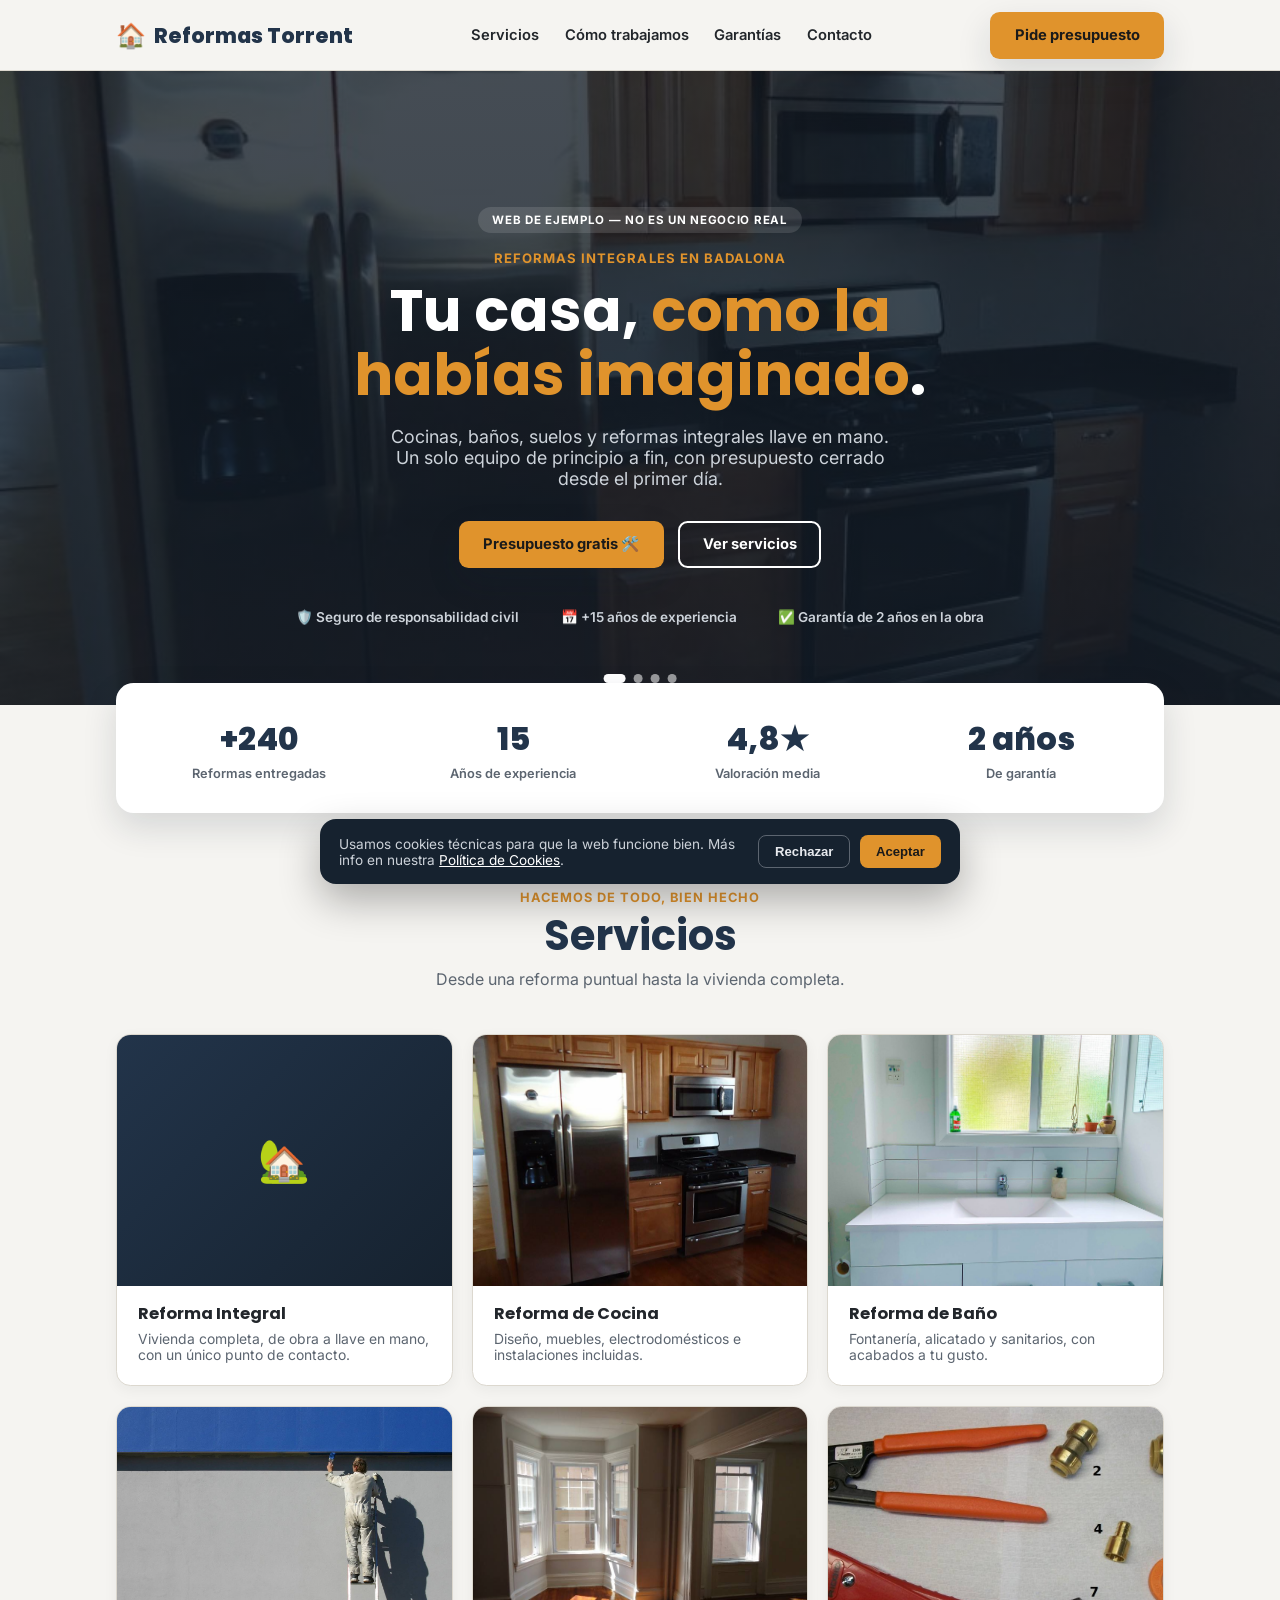
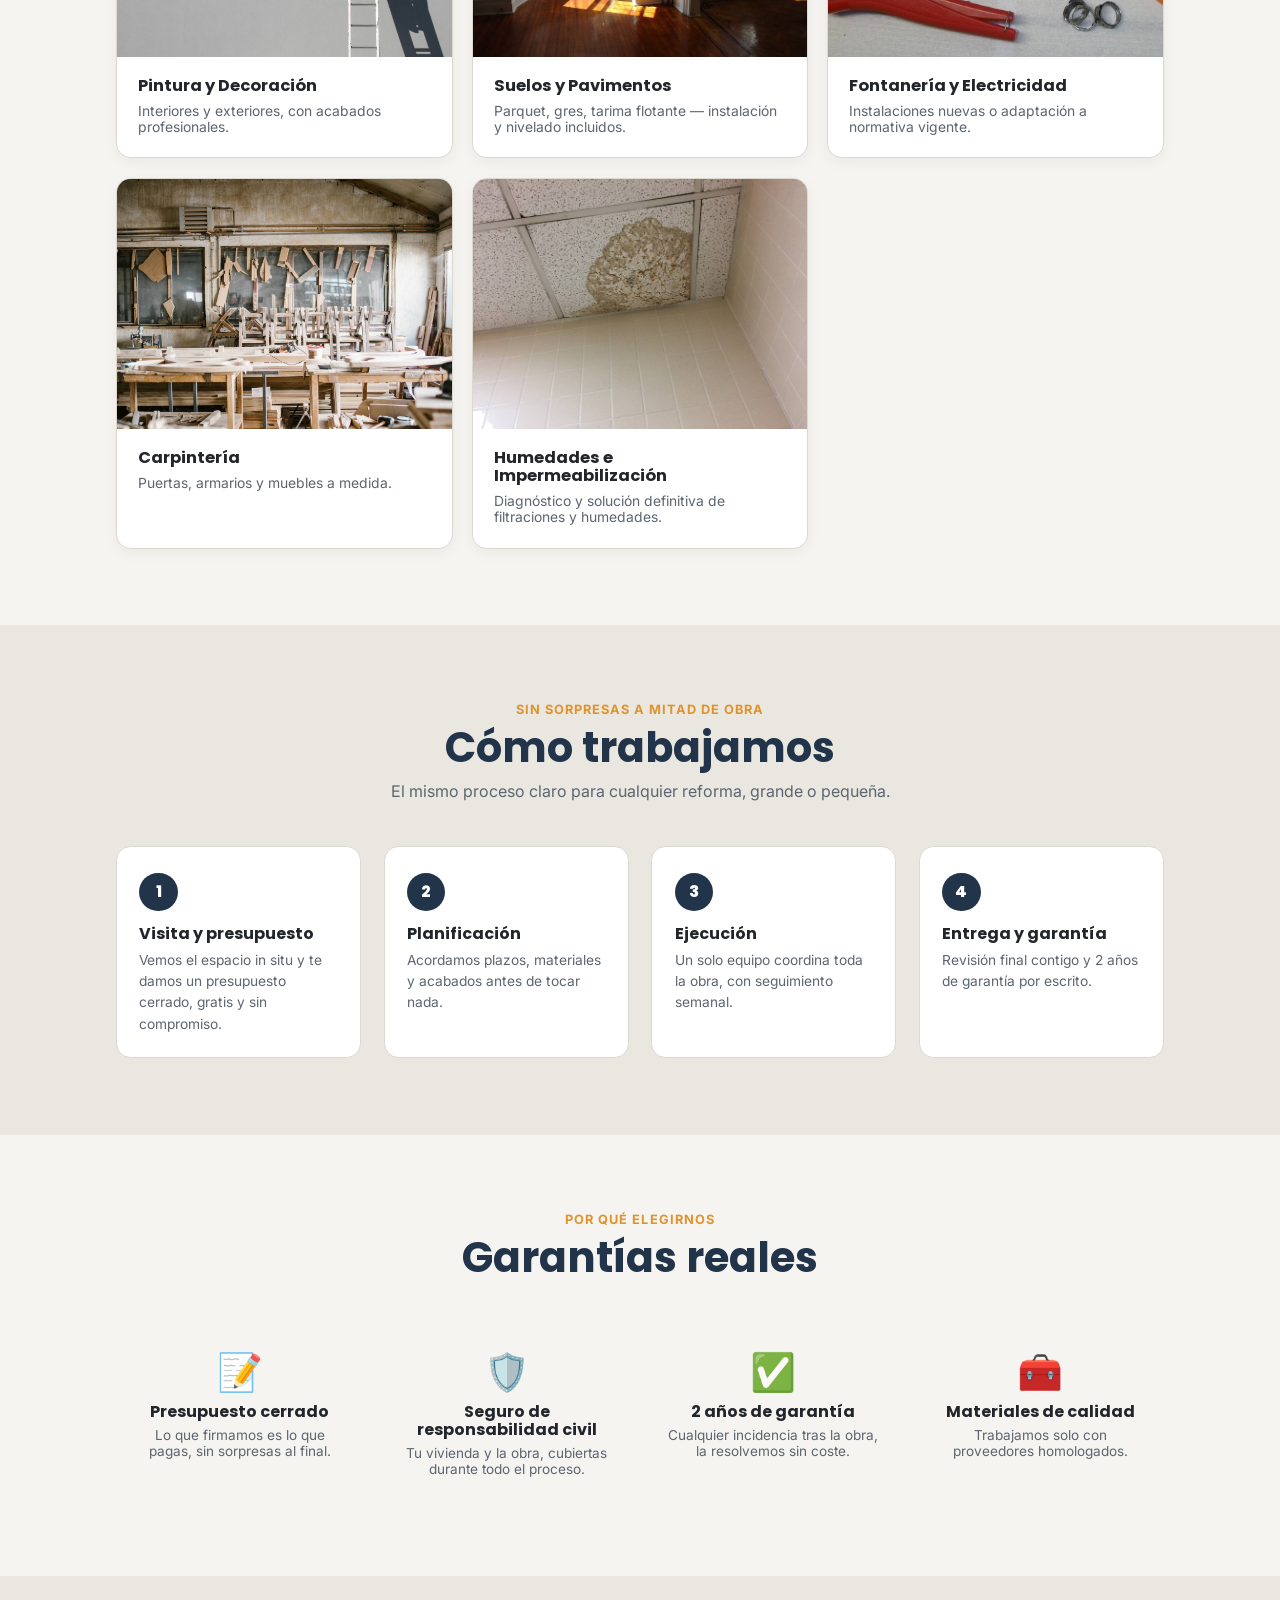
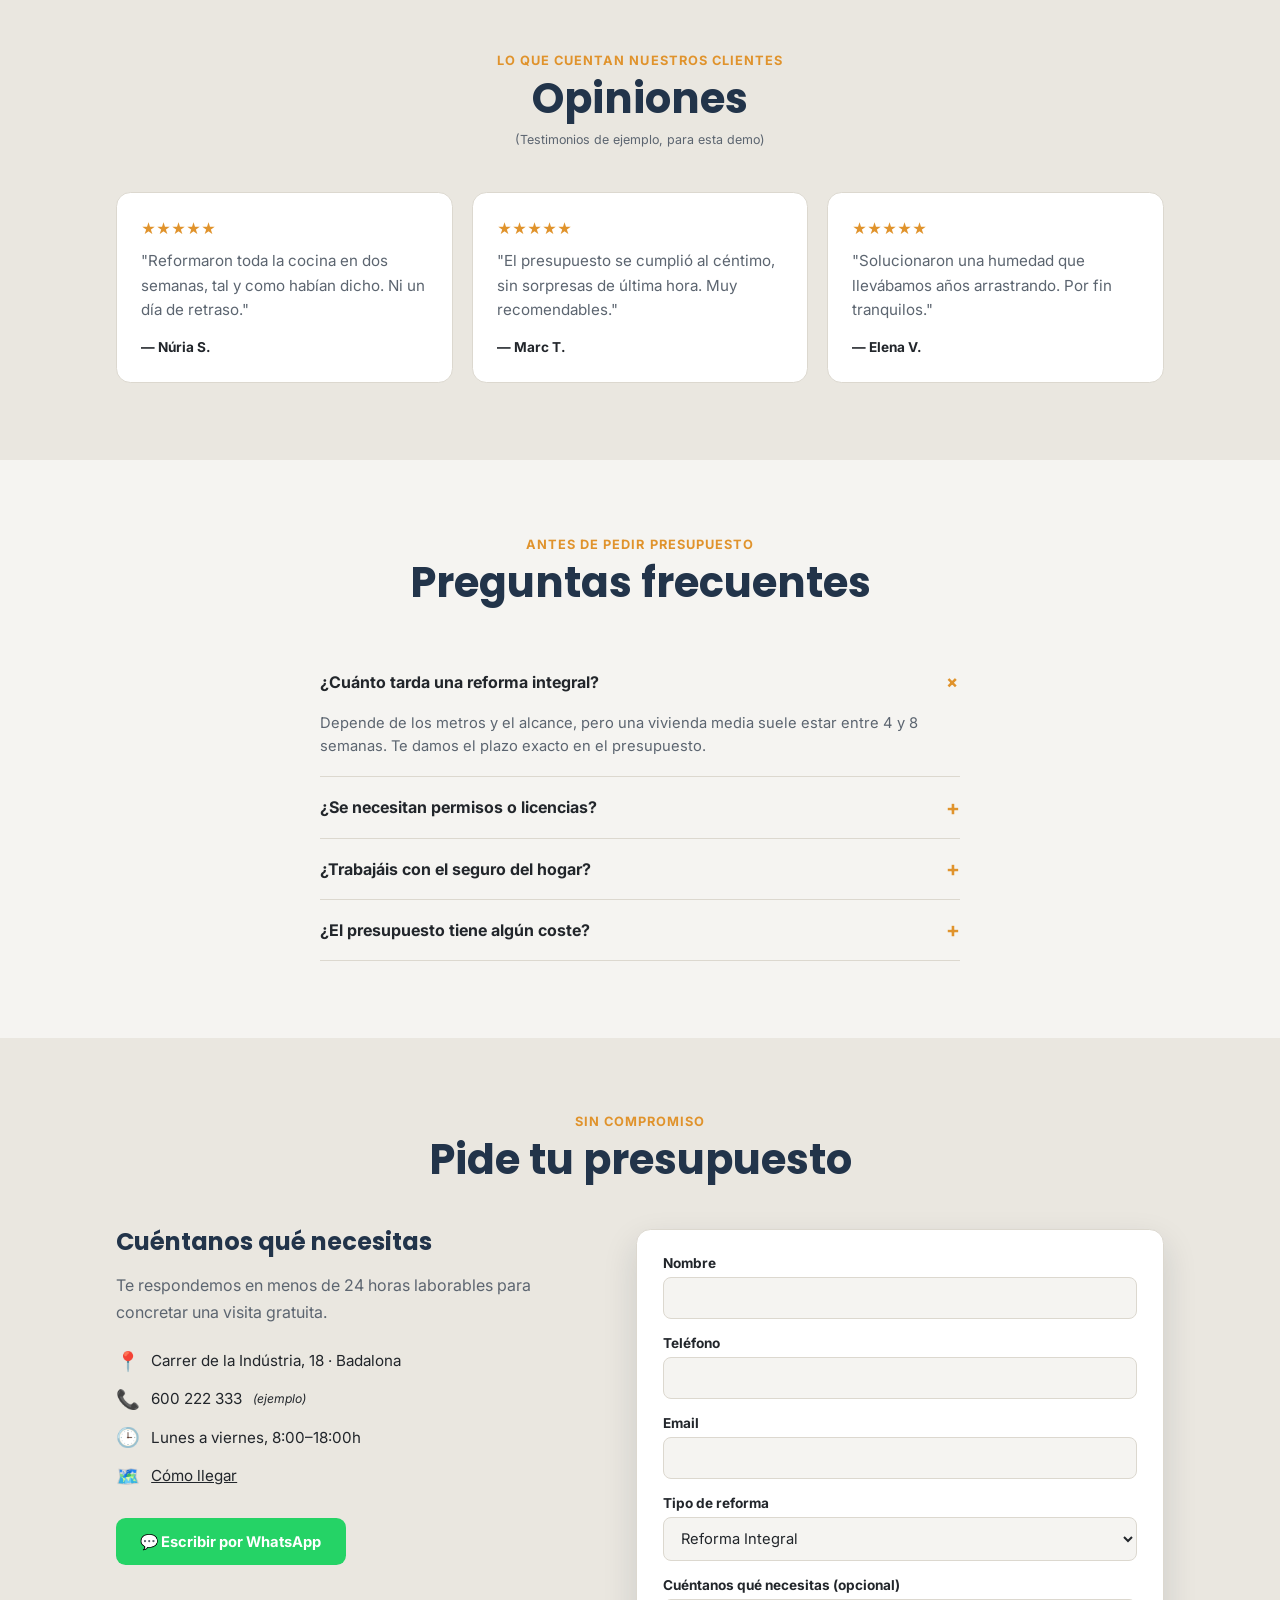
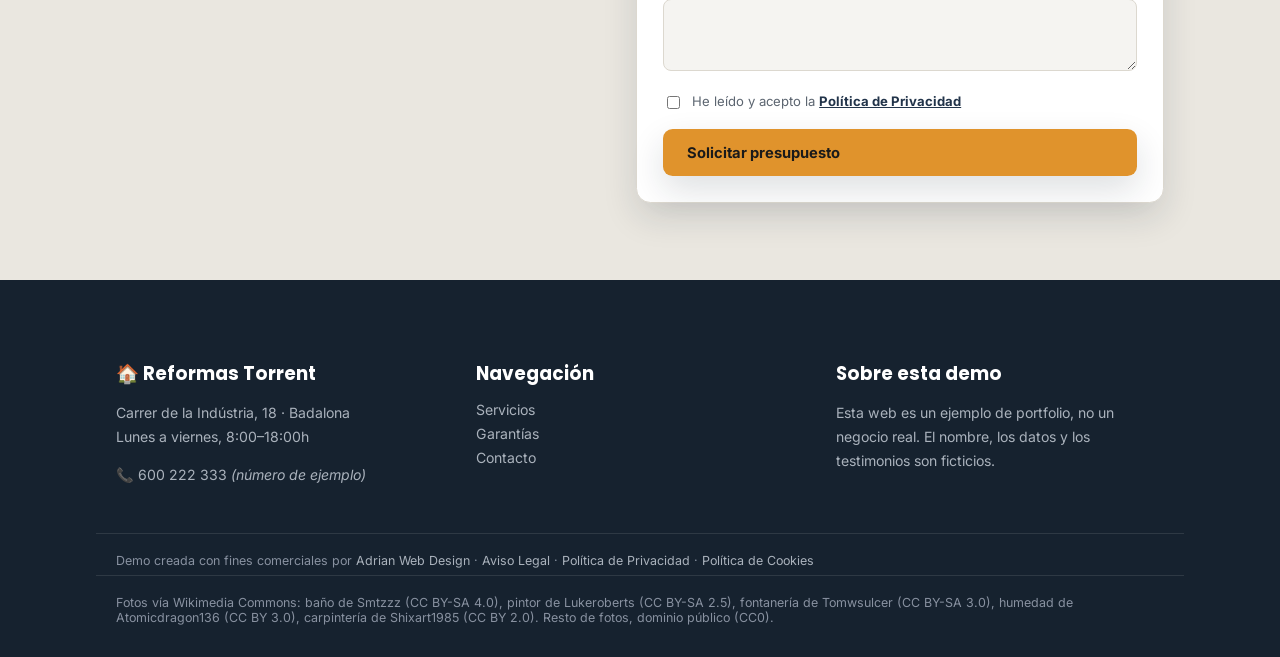
<file: index.html>
<!doctype html>
<html lang="es">
<head>
<meta charset="UTF-8" />
<meta name="viewport" content="width=device-width, initial-scale=1.0" />
<title>Reformas en Badalona | Reformas Torrent</title>
<meta name="description" content="Reformas integrales de vivienda en Badalona: cocinas, baños, suelos y más. Presupuesto gratis y sin compromiso. Más de 15 años de experiencia." />
<meta property="og:title" content="Reformas en Badalona | Reformas Torrent" />
<meta property="og:description" content="Reformas integrales de vivienda en Badalona. Presupuesto gratis y sin compromiso." />
<meta property="og:type" content="website" />
<meta name="twitter:card" content="summary" />
<link rel="preconnect" href="https://fonts.googleapis.com">
<link href="https://fonts.googleapis.com/css2?family=Poppins:wght@600;700;800&family=Inter:wght@400;600;700;800&display=swap" rel="stylesheet">
<link rel="stylesheet" href="reformas.css" />
</head>
<body>

<header class="site-header">
  <div class="wrap">
    <a href="index.html" class="logo"><span class="ico">🏠</span> Reformas Torrent</a>
    <nav class="nav-links">
      <a href="#servicios">Servicios</a>
      <a href="#como-trabajamos">Cómo trabajamos</a>
      <a href="#garantias">Garantías</a>
      <a href="#contacto">Contacto</a>
    </nav>
    <a href="#contacto" class="btn btn-solid">Pide presupuesto</a>
  </div>
</header>

<section class="hero hero-carousel">
  <div class="carousel hero-bg">
    <div class="carousel-track">
      <div class="carousel-slide"><img src="assets/servicio-cocina.jpg" alt="Cocina reformada con muebles y electrodomésticos nuevos" loading="eager"></div>
      <div class="carousel-slide"><img src="assets/servicio-bano.jpg" alt="Baño reformado con lavabo y azulejos nuevos" loading="lazy"></div>
      <div class="carousel-slide"><img src="assets/servicio-pintura.jpg" alt="Pintor aplicando pintura en una fachada" loading="lazy"></div>
      <div class="carousel-slide"><img src="assets/servicio-suelos.jpg" alt="Salón con suelo de madera renovado" loading="lazy"></div>
    </div>
    <div class="carousel-dots"></div>
  </div>
  <div class="wrap">
    <div class="inner">
      <div class="badge-demo">Web de ejemplo — no es un negocio real</div>
      <div class="eyebrow">Reformas integrales en Badalona</div>
      <h1>Tu casa, <span>como la habías imaginado</span>.</h1>
      <p class="lead">
        Cocinas, baños, suelos y reformas integrales llave en mano. Un solo
        equipo de principio a fin, con presupuesto cerrado desde el primer día.
      </p>
      <div class="cta-row">
        <a href="#contacto" class="btn btn-solid">Presupuesto gratis 🛠️</a>
        <a href="#servicios" class="btn btn-outline">Ver servicios</a>
      </div>
      <div class="trust-row">
        <span>🛡️ Seguro de responsabilidad civil</span>
        <span>📅 +15 años de experiencia</span>
        <span>✅ Garantía de 2 años en la obra</span>
      </div>
    </div>
  </div>
</section>

<div class="wrap stats-bar">
  <div class="stats-inner reveal">
    <div class="stat"><div class="num">+<span data-count="240">0</span></div><div class="lbl">Reformas entregadas</div></div>
    <div class="stat"><div class="num"><span data-count="15">0</span></div><div class="lbl">Años de experiencia</div></div>
    <div class="stat"><div class="num"><span data-count="4.8">0</span>★</div><div class="lbl">Valoración media</div></div>
    <div class="stat"><div class="num"><span data-count="2">0</span> años</div><div class="lbl">De garantía</div></div>
  </div>
</div>

<section class="section" id="servicios">
  <div class="wrap">
    <div class="section-head reveal">
      <div class="eyebrow">Hacemos de todo, bien hecho</div>
      <h2>Servicios</h2>
      <p>Desde una reforma puntual hasta la vivienda completa.</p>
    </div>
    <div class="grid">
      <div class="card reveal">
        <div class="card-photo no-photo"><div class="ico">🏡</div></div>
        <div class="card-body"><h3>Reforma Integral</h3><div class="desc">Vivienda completa, de obra a llave en mano, con un único punto de contacto.</div></div>
      </div>
      <div class="card reveal">
        <div class="card-photo"><img src="assets/servicio-cocina.jpg" alt="Cocina reformada con muebles y electrodomésticos nuevos" loading="lazy"></div>
        <div class="card-body"><h3>Reforma de Cocina</h3><div class="desc">Diseño, muebles, electrodomésticos e instalaciones incluidas.</div></div>
      </div>
      <div class="card reveal">
        <div class="card-photo"><img src="assets/servicio-bano.jpg" alt="Baño reformado con lavabo y azulejos nuevos" loading="lazy"></div>
        <div class="card-body"><h3>Reforma de Baño</h3><div class="desc">Fontanería, alicatado y sanitarios, con acabados a tu gusto.</div></div>
      </div>
      <div class="card reveal">
        <div class="card-photo"><img src="assets/servicio-pintura.jpg" alt="Pintor aplicando pintura en una fachada" loading="lazy"></div>
        <div class="card-body"><h3>Pintura y Decoración</h3><div class="desc">Interiores y exteriores, con acabados profesionales.</div></div>
      </div>
      <div class="card reveal">
        <div class="card-photo"><img src="assets/servicio-suelos.jpg" alt="Salón con suelo de madera renovado" loading="lazy"></div>
        <div class="card-body"><h3>Suelos y Pavimentos</h3><div class="desc">Parquet, gres, tarima flotante — instalación y nivelado incluidos.</div></div>
      </div>
      <div class="card reveal">
        <div class="card-photo"><img src="assets/servicio-fontaneria.jpg" alt="Herramientas y racores de fontanería" loading="lazy"></div>
        <div class="card-body"><h3>Fontanería y Electricidad</h3><div class="desc">Instalaciones nuevas o adaptación a normativa vigente.</div></div>
      </div>
      <div class="card reveal">
        <div class="card-photo"><img src="assets/servicio-carpinteria.jpg" alt="Taller de carpintería con muebles de madera en fabricación" loading="lazy"></div>
        <div class="card-body"><h3>Carpintería</h3><div class="desc">Puertas, armarios y muebles a medida.</div></div>
      </div>
      <div class="card reveal">
        <div class="card-photo"><img src="assets/servicio-humedades.jpg" alt="Techo con manchas de humedad" loading="lazy"></div>
        <div class="card-body"><h3>Humedades e Impermeabilización</h3><div class="desc">Diagnóstico y solución definitiva de filtraciones y humedades.</div></div>
      </div>
    </div>
  </div>
</section>

<section class="section alt" id="como-trabajamos">
  <div class="wrap">
    <div class="section-head reveal">
      <div class="eyebrow">Sin sorpresas a mitad de obra</div>
      <h2>Cómo trabajamos</h2>
      <p>El mismo proceso claro para cualquier reforma, grande o pequeña.</p>
    </div>
    <div class="steps">
      <div class="step reveal"><div class="stepnum">1</div><h3>Visita y presupuesto</h3><p>Vemos el espacio in situ y te damos un presupuesto cerrado, gratis y sin compromiso.</p></div>
      <div class="step reveal"><div class="stepnum">2</div><h3>Planificación</h3><p>Acordamos plazos, materiales y acabados antes de tocar nada.</p></div>
      <div class="step reveal"><div class="stepnum">3</div><h3>Ejecución</h3><p>Un solo equipo coordina toda la obra, con seguimiento semanal.</p></div>
      <div class="step reveal"><div class="stepnum">4</div><h3>Entrega y garantía</h3><p>Revisión final contigo y 2 años de garantía por escrito.</p></div>
    </div>
  </div>
</section>

<section class="section" id="garantias">
  <div class="wrap">
    <div class="section-head reveal">
      <div class="eyebrow">Por qué elegirnos</div>
      <h2>Garantías reales</h2>
    </div>
    <div class="garantias">
      <div class="garantia reveal"><div class="ico">📝</div><h3>Presupuesto cerrado</h3><p>Lo que firmamos es lo que pagas, sin sorpresas al final.</p></div>
      <div class="garantia reveal"><div class="ico">🛡️</div><h3>Seguro de responsabilidad civil</h3><p>Tu vivienda y la obra, cubiertas durante todo el proceso.</p></div>
      <div class="garantia reveal"><div class="ico">✅</div><h3>2 años de garantía</h3><p>Cualquier incidencia tras la obra, la resolvemos sin coste.</p></div>
      <div class="garantia reveal"><div class="ico">🧰</div><h3>Materiales de calidad</h3><p>Trabajamos solo con proveedores homologados.</p></div>
    </div>
  </div>
</section>

<section class="section alt">
  <div class="wrap">
    <div class="section-head reveal">
      <div class="eyebrow">Lo que cuentan nuestros clientes</div>
      <h2>Opiniones</h2>
      <p style="font-size:0.78rem; color:var(--texto-suave);">(Testimonios de ejemplo, para esta demo)</p>
    </div>
    <div class="testi-grid">
      <div class="testi reveal"><div class="stars">★★★★★</div>"Reformaron toda la cocina en dos semanas, tal y como habían dicho. Ni un día de retraso."<div class="autor">— Núria S.</div></div>
      <div class="testi reveal"><div class="stars">★★★★★</div>"El presupuesto se cumplió al céntimo, sin sorpresas de última hora. Muy recomendables."<div class="autor">— Marc T.</div></div>
      <div class="testi reveal"><div class="stars">★★★★★</div>"Solucionaron una humedad que llevábamos años arrastrando. Por fin tranquilos."<div class="autor">— Elena V.</div></div>
    </div>
  </div>
</section>

<section class="section">
  <div class="wrap">
    <div class="section-head reveal">
      <div class="eyebrow">Antes de pedir presupuesto</div>
      <h2>Preguntas frecuentes</h2>
    </div>
    <div class="faq reveal">
      <div class="faq-item open">
        <button class="faq-q">¿Cuánto tarda una reforma integral? <span class="plus">+</span></button>
        <div class="faq-a"><p>Depende de los metros y el alcance, pero una vivienda media suele estar entre 4 y 8 semanas. Te damos el plazo exacto en el presupuesto.</p></div>
      </div>
      <div class="faq-item">
        <button class="faq-q">¿Se necesitan permisos o licencias? <span class="plus">+</span></button>
        <div class="faq-a"><p>Depende del tipo de obra. Si hace falta, nos encargamos nosotros mismos de la gestión del permiso correspondiente.</p></div>
      </div>
      <div class="faq-item">
        <button class="faq-q">¿Trabajáis con el seguro del hogar? <span class="plus">+</span></button>
        <div class="faq-a"><p>Sí, en casos de siniestro (humedades, roturas) podemos coordinar directamente con tu compañía aseguradora.</p></div>
      </div>
      <div class="faq-item">
        <button class="faq-q">¿El presupuesto tiene algún coste? <span class="plus">+</span></button>
        <div class="faq-a"><p>No, la visita y el presupuesto son siempre gratuitos y sin ningún compromiso de contratación.</p></div>
      </div>
    </div>
  </div>
</section>

<section class="section alt" id="contacto">
  <div class="wrap">
    <div class="section-head reveal">
      <div class="eyebrow">Sin compromiso</div>
      <h2>Pide tu presupuesto</h2>
    </div>
    <div class="contact-wrap">
      <div class="contact-info reveal">
        <h3>Cuéntanos qué necesitas</h3>
        <p>Te respondemos en menos de 24 horas laborables para concretar una visita gratuita.</p>
        <div class="item"><span class="ico">📍</span> Carrer de la Indústria, 18 · Badalona</div>
        <div class="item"><span class="ico">📞</span> 600 222 333 <em style="font-size:0.8em;">(ejemplo)</em></div>
        <div class="item"><span class="ico">🕒</span> Lunes a viernes, 8:00–18:00h</div>
        <div class="item"><span class="ico">🗺️</span> <a href="https://www.google.com/maps/search/?api=1&query=Badalona" target="_blank" rel="noopener">Cómo llegar</a></div>
        <a href="#" class="btn btn-wsp" style="margin-top:1rem;">💬 Escribir por WhatsApp</a>
      </div>
      <form class="contact-form" id="contact-form">
        <div class="form-error" id="form-error"></div>
        <div class="field"><label for="nombre">Nombre</label><input type="text" id="nombre" name="nombre" required></div>
        <div class="field"><label for="telefono">Teléfono</label><input type="tel" id="telefono" name="telefono" required></div>
        <div class="field"><label for="email">Email</label><input type="email" id="email" name="email" required></div>
        <div class="field">
          <label for="tipo">Tipo de reforma</label>
          <select id="tipo" name="tipo">
            <option>Reforma Integral</option>
            <option>Cocina</option>
            <option>Baño</option>
            <option>Pintura</option>
            <option>Suelos</option>
            <option>Fontanería / Electricidad</option>
            <option>Humedades</option>
            <option>Otro</option>
          </select>
        </div>
        <div class="field"><label for="comentarios">Cuéntanos qué necesitas (opcional)</label><textarea id="comentarios" name="comentarios"></textarea></div>
        <div class="checkbox-row">
          <input type="checkbox" id="privacidad" name="privacidad">
          <label for="privacidad">He leído y acepto la <a href="politica-privacidad.html" target="_blank">Política de Privacidad</a></label>
        </div>
        <div class="submit-row"><button type="submit" class="btn btn-solid">Solicitar presupuesto</button></div>
      </form>
      <div class="form-success" id="form-success">
        <div class="ico">🏠</div>
        <h3>¡Gracias!</h3>
        <p>Esto es una demo: en la web real, aquí llegaría tu solicitud directamente por email o WhatsApp.</p>
      </div>
    </div>
  </div>
</section>

<footer class="site-footer">
  <div class="wrap">
    <div>
      <h4>🏠 Reformas Torrent</h4>
      <p>Carrer de la Indústria, 18 · Badalona<br>Lunes a viernes, 8:00–18:00h</p>
      <p>📞 600 222 333 <em>(número de ejemplo)</em></p>
    </div>
    <div>
      <h4>Navegación</h4>
      <ul><li><a href="#servicios">Servicios</a></li><li><a href="#garantias">Garantías</a></li><li><a href="#contacto">Contacto</a></li></ul>
    </div>
    <div>
      <h4>Sobre esta demo</h4>
      <p>Esta web es un ejemplo de portfolio, no un negocio real. El nombre, los datos y los testimonios son ficticios.</p>
    </div>
  </div>
  <div class="footer-bottom">
    <span>Demo creada con fines comerciales por <a href="https://adrianwebdesign.es/" target="_blank" rel="noopener">Adrian Web Design</a> · <a href="aviso-legal.html">Aviso Legal</a> · <a href="politica-privacidad.html">Política de Privacidad</a> · <a href="politica-cookies.html">Política de Cookies</a></span>
  </div>
  <div class="footer-bottom" style="margin-top:0.4rem;">
    <span>Fotos vía Wikimedia Commons: baño de Smtzzz (CC BY-SA 4.0), pintor de Lukeroberts (CC BY-SA 2.5), fontanería de Tomwsulcer (CC BY-SA 3.0), humedad de Atomicdragon136 (CC BY 3.0), carpintería de Shixart1985 (CC BY 2.0). Resto de fotos, dominio público (CC0).</span>
  </div>
</footer>

<div class="cookie-banner" id="cookie-banner">
  <p>Usamos cookies técnicas para que la web funcione bien. Más info en nuestra <a href="politica-cookies.html">Política de Cookies</a>.</p>
  <div class="cookie-actions">
    <button class="btn-reject" id="cookie-reject">Rechazar</button>
    <button class="btn-accept" id="cookie-accept">Aceptar</button>
  </div>
</div>

<script src="script.js"></script>
</body>
</html>
</file>
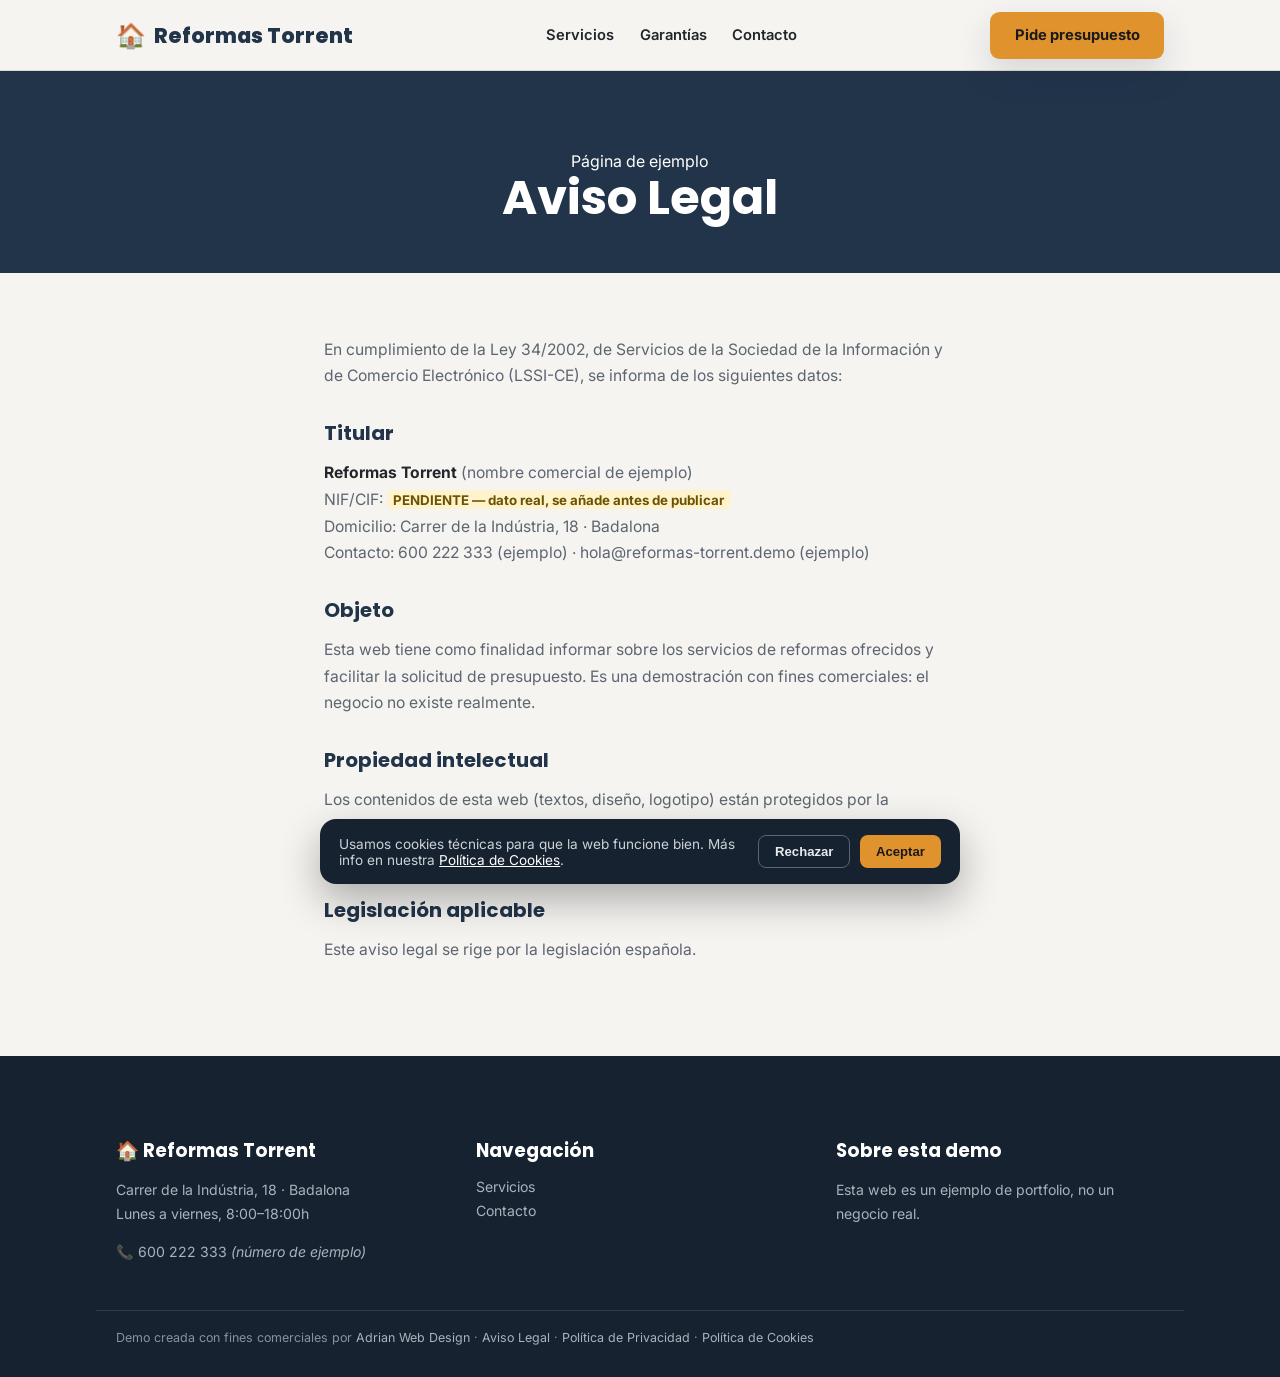
<file: aviso-legal.html>
<!doctype html>
<html lang="es">
<head>
<meta charset="UTF-8" />
<meta name="viewport" content="width=device-width, initial-scale=1.0" />
<title>Aviso Legal | Reformas Torrent (demo)</title>
<link rel="preconnect" href="https://fonts.googleapis.com">
<link href="https://fonts.googleapis.com/css2?family=Poppins:wght@600;700;800&family=Inter:wght@400;600;700;800&display=swap" rel="stylesheet">
<link rel="stylesheet" href="reformas.css" />
</head>
<body>
<header class="site-header">
  <div class="wrap">
    <a href="index.html" class="logo"><span class="ico">🏠</span> Reformas Torrent</a>
    <nav class="nav-links"><a href="index.html#servicios">Servicios</a><a href="index.html#garantias">Garantías</a><a href="index.html#contacto">Contacto</a></nav>
    <a href="index.html#contacto" class="btn btn-solid">Pide presupuesto</a>
  </div>
</header>

<section class="legal-hero"><div class="wrap"><div class="badge-demo">Página de ejemplo</div><h1>Aviso Legal</h1></div></section>

<article class="legal-body">
  <p>En cumplimiento de la Ley 34/2002, de Servicios de la Sociedad de la
  Información y de Comercio Electrónico (LSSI-CE), se informa de los
  siguientes datos:</p>

  <h2>Titular</h2>
  <p><strong>Reformas Torrent</strong> (nombre comercial de ejemplo)<br>
  NIF/CIF: <span class="placeholder">PENDIENTE — dato real, se añade antes de publicar</span><br>
  Domicilio: Carrer de la Indústria, 18 · Badalona<br>
  Contacto: 600 222 333 (ejemplo) · hola@reformas-torrent.demo (ejemplo)</p>

  <h2>Objeto</h2>
  <p>Esta web tiene como finalidad informar sobre los servicios de reformas
  ofrecidos y facilitar la solicitud de presupuesto. Es una demostración
  con fines comerciales: el negocio no existe realmente.</p>

  <h2>Propiedad intelectual</h2>
  <p>Los contenidos de esta web (textos, diseño, logotipo) están protegidos
  por la normativa de propiedad intelectual. Queda prohibida su
  reproducción sin autorización.</p>

  <h2>Legislación aplicable</h2>
  <p>Este aviso legal se rige por la legislación española.</p>
</article>

<footer class="site-footer">
  <div class="wrap">
    <div><h4>🏠 Reformas Torrent</h4><p>Carrer de la Indústria, 18 · Badalona<br>Lunes a viernes, 8:00–18:00h</p><p>📞 600 222 333 <em>(número de ejemplo)</em></p></div>
    <div><h4>Navegación</h4><ul><li><a href="index.html#servicios">Servicios</a></li><li><a href="index.html#contacto">Contacto</a></li></ul></div>
    <div><h4>Sobre esta demo</h4><p>Esta web es un ejemplo de portfolio, no un negocio real.</p></div>
  </div>
  <div class="footer-bottom">
    <span>Demo creada con fines comerciales por <a href="https://adrianwebdesign.es/" target="_blank" rel="noopener">Adrian Web Design</a> · <a href="aviso-legal.html">Aviso Legal</a> · <a href="politica-privacidad.html">Política de Privacidad</a> · <a href="politica-cookies.html">Política de Cookies</a></span>
  </div>
</footer>

<div class="cookie-banner" id="cookie-banner">
  <p>Usamos cookies técnicas para que la web funcione bien. Más info en nuestra <a href="politica-cookies.html">Política de Cookies</a>.</p>
  <div class="cookie-actions"><button class="btn-reject" id="cookie-reject">Rechazar</button><button class="btn-accept" id="cookie-accept">Aceptar</button></div>
</div>
<script src="script.js"></script>
</body>
</html>
</file>
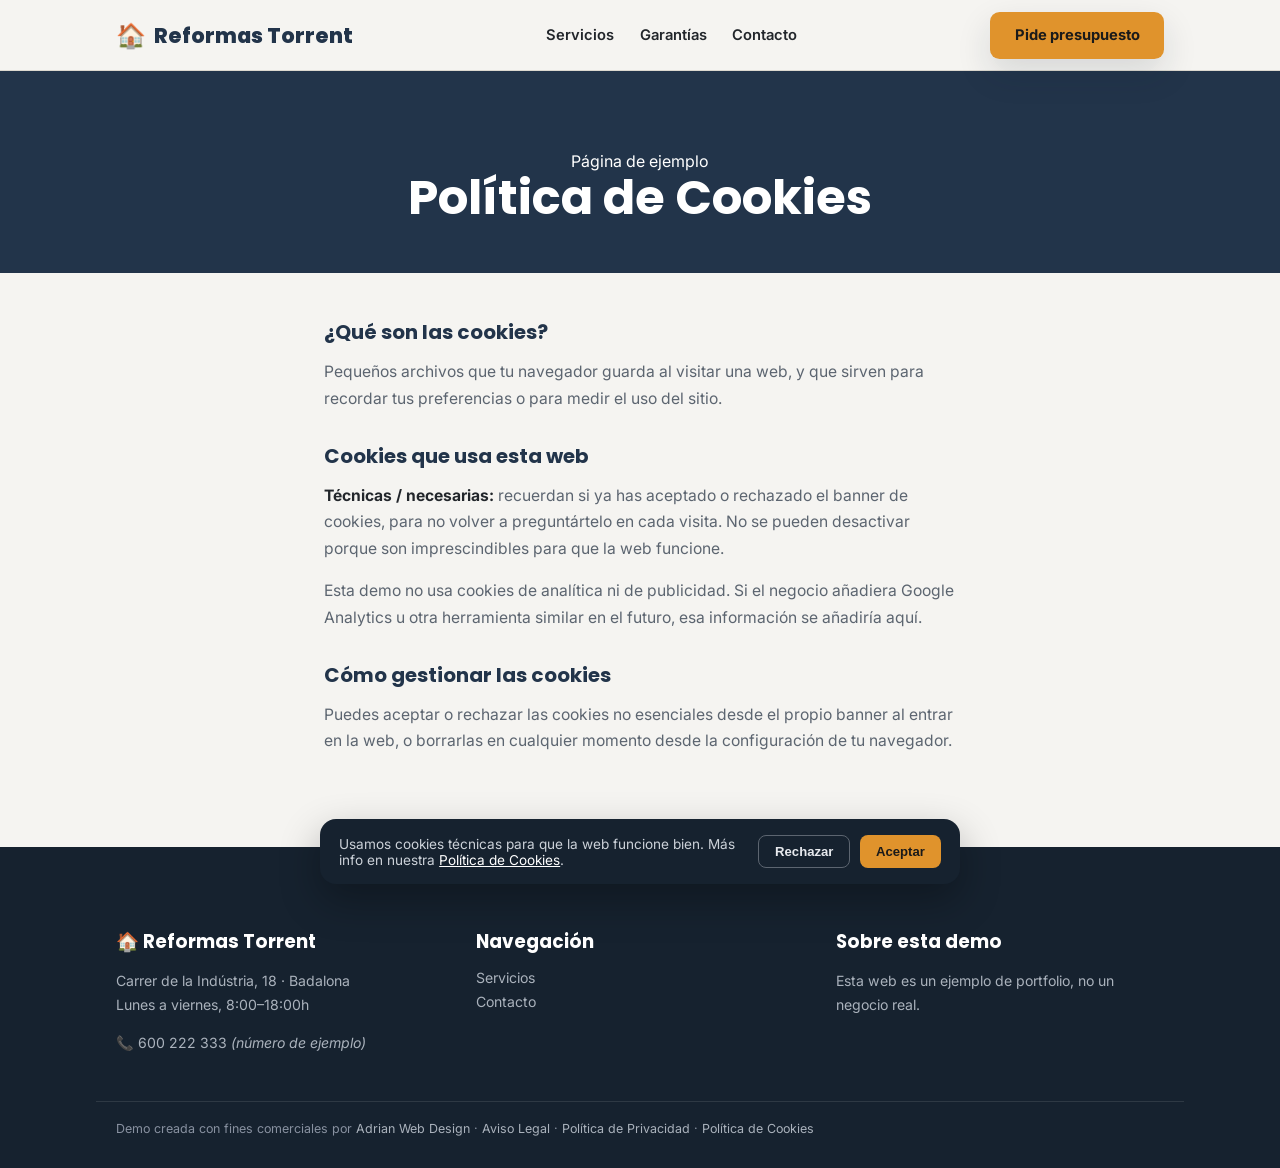
<file: politica-cookies.html>
<!doctype html>
<html lang="es">
<head>
<meta charset="UTF-8" />
<meta name="viewport" content="width=device-width, initial-scale=1.0" />
<title>Política de Cookies | Reformas Torrent (demo)</title>
<link rel="preconnect" href="https://fonts.googleapis.com">
<link href="https://fonts.googleapis.com/css2?family=Poppins:wght@600;700;800&family=Inter:wght@400;600;700;800&display=swap" rel="stylesheet">
<link rel="stylesheet" href="reformas.css" />
</head>
<body>
<header class="site-header">
  <div class="wrap">
    <a href="index.html" class="logo"><span class="ico">🏠</span> Reformas Torrent</a>
    <nav class="nav-links"><a href="index.html#servicios">Servicios</a><a href="index.html#garantias">Garantías</a><a href="index.html#contacto">Contacto</a></nav>
    <a href="index.html#contacto" class="btn btn-solid">Pide presupuesto</a>
  </div>
</header>

<section class="legal-hero"><div class="wrap"><div class="badge-demo">Página de ejemplo</div><h1>Política de Cookies</h1></div></section>

<article class="legal-body">
  <h2>¿Qué son las cookies?</h2>
  <p>Pequeños archivos que tu navegador guarda al visitar una web, y que
  sirven para recordar tus preferencias o para medir el uso del sitio.</p>

  <h2>Cookies que usa esta web</h2>
  <p><strong>Técnicas / necesarias:</strong> recuerdan si ya has aceptado o
  rechazado el banner de cookies, para no volver a preguntártelo en cada
  visita. No se pueden desactivar porque son imprescindibles para que la
  web funcione.</p>
  <p>Esta demo no usa cookies de analítica ni de publicidad. Si el negocio
  añadiera Google Analytics u otra herramienta similar en el futuro, esa
  información se añadiría aquí.</p>

  <h2>Cómo gestionar las cookies</h2>
  <p>Puedes aceptar o rechazar las cookies no esenciales desde el propio
  banner al entrar en la web, o borrarlas en cualquier momento desde la
  configuración de tu navegador.</p>
</article>

<footer class="site-footer">
  <div class="wrap">
    <div><h4>🏠 Reformas Torrent</h4><p>Carrer de la Indústria, 18 · Badalona<br>Lunes a viernes, 8:00–18:00h</p><p>📞 600 222 333 <em>(número de ejemplo)</em></p></div>
    <div><h4>Navegación</h4><ul><li><a href="index.html#servicios">Servicios</a></li><li><a href="index.html#contacto">Contacto</a></li></ul></div>
    <div><h4>Sobre esta demo</h4><p>Esta web es un ejemplo de portfolio, no un negocio real.</p></div>
  </div>
  <div class="footer-bottom">
    <span>Demo creada con fines comerciales por <a href="https://adrianwebdesign.es/" target="_blank" rel="noopener">Adrian Web Design</a> · <a href="aviso-legal.html">Aviso Legal</a> · <a href="politica-privacidad.html">Política de Privacidad</a> · <a href="politica-cookies.html">Política de Cookies</a></span>
  </div>
</footer>

<div class="cookie-banner" id="cookie-banner">
  <p>Usamos cookies técnicas para que la web funcione bien. Más info en nuestra <a href="politica-cookies.html">Política de Cookies</a>.</p>
  <div class="cookie-actions"><button class="btn-reject" id="cookie-reject">Rechazar</button><button class="btn-accept" id="cookie-accept">Aceptar</button></div>
</div>
<script src="script.js"></script>
</body>
</html>
</file>
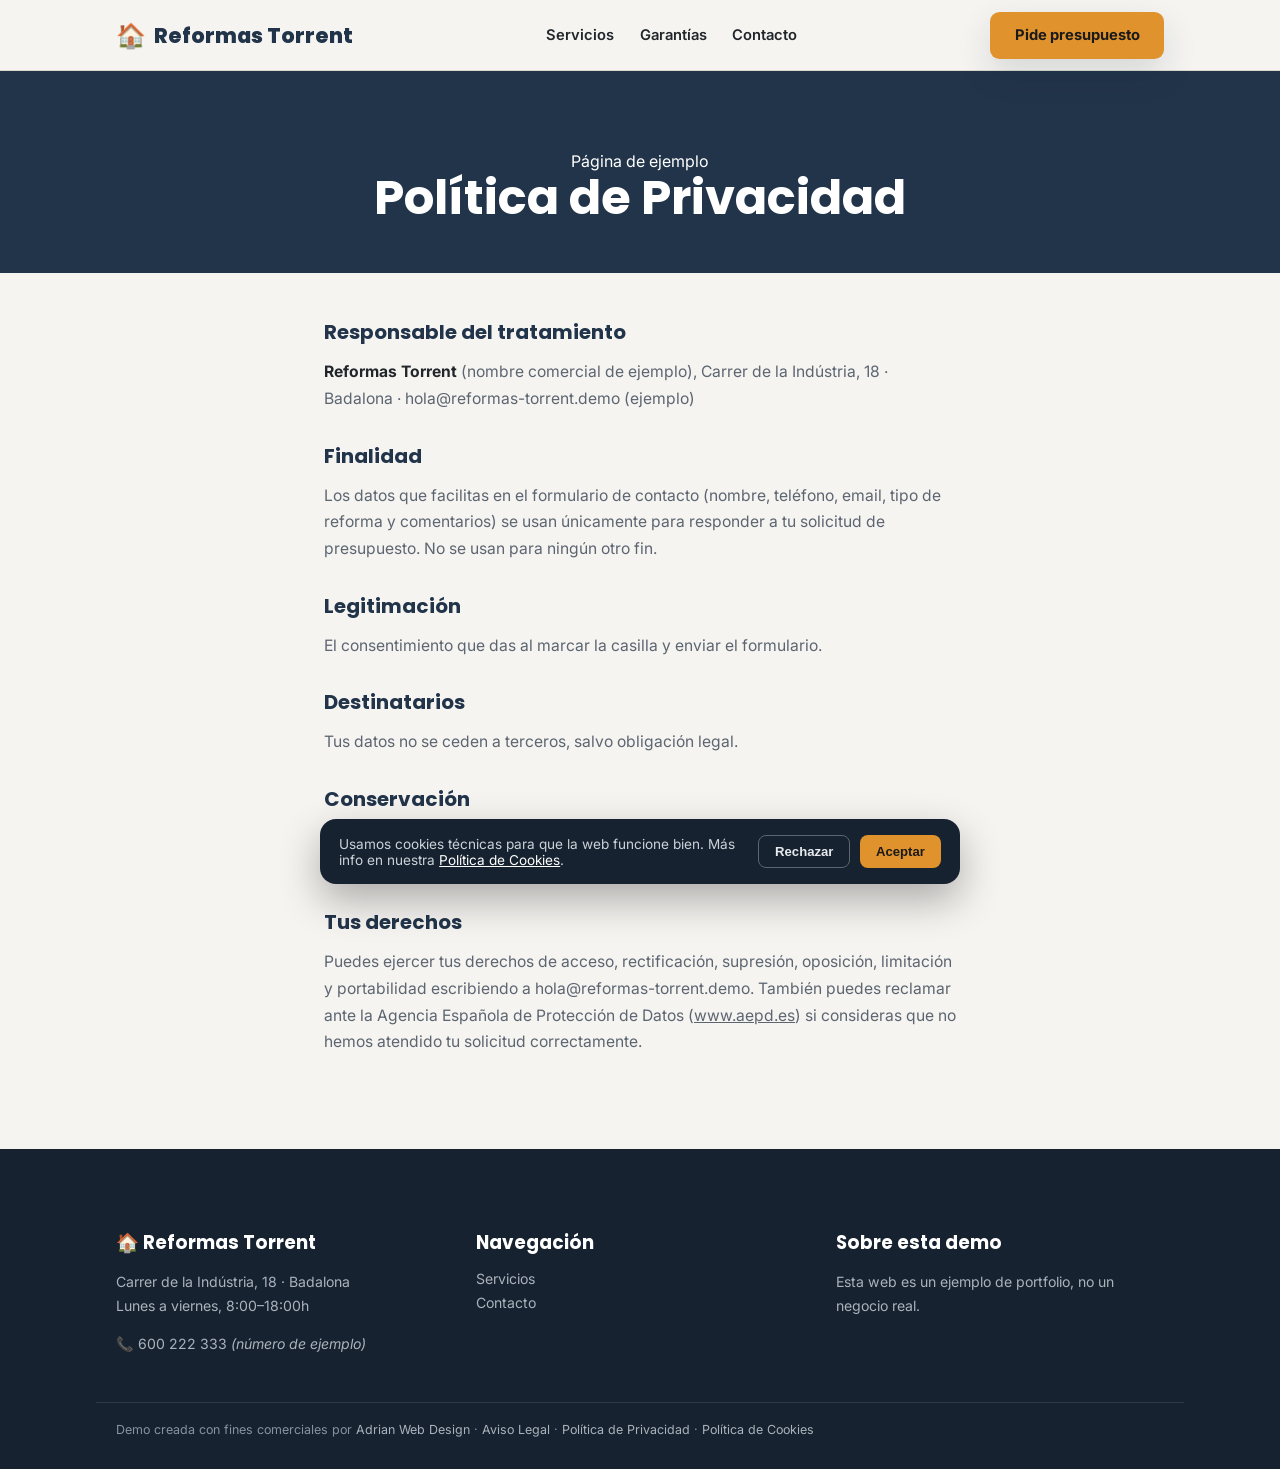
<file: politica-privacidad.html>
<!doctype html>
<html lang="es">
<head>
<meta charset="UTF-8" />
<meta name="viewport" content="width=device-width, initial-scale=1.0" />
<title>Política de Privacidad | Reformas Torrent (demo)</title>
<link rel="preconnect" href="https://fonts.googleapis.com">
<link href="https://fonts.googleapis.com/css2?family=Poppins:wght@600;700;800&family=Inter:wght@400;600;700;800&display=swap" rel="stylesheet">
<link rel="stylesheet" href="reformas.css" />
</head>
<body>
<header class="site-header">
  <div class="wrap">
    <a href="index.html" class="logo"><span class="ico">🏠</span> Reformas Torrent</a>
    <nav class="nav-links"><a href="index.html#servicios">Servicios</a><a href="index.html#garantias">Garantías</a><a href="index.html#contacto">Contacto</a></nav>
    <a href="index.html#contacto" class="btn btn-solid">Pide presupuesto</a>
  </div>
</header>

<section class="legal-hero"><div class="wrap"><div class="badge-demo">Página de ejemplo</div><h1>Política de Privacidad</h1></div></section>

<article class="legal-body">
  <h2>Responsable del tratamiento</h2>
  <p><strong>Reformas Torrent</strong> (nombre comercial de ejemplo), Carrer de la Indústria, 18 · Badalona · hola@reformas-torrent.demo (ejemplo)</p>

  <h2>Finalidad</h2>
  <p>Los datos que facilitas en el formulario de contacto (nombre, teléfono,
  email, tipo de reforma y comentarios) se usan únicamente para responder
  a tu solicitud de presupuesto. No se usan para ningún otro fin.</p>

  <h2>Legitimación</h2>
  <p>El consentimiento que das al marcar la casilla y enviar el formulario.</p>

  <h2>Destinatarios</h2>
  <p>Tus datos no se ceden a terceros, salvo obligación legal.</p>

  <h2>Conservación</h2>
  <p>Tus datos se conservan solo el tiempo necesario para gestionar tu
  solicitud, y se eliminan después salvo obligación legal de conservarlos
  más tiempo.</p>

  <h2>Tus derechos</h2>
  <p>Puedes ejercer tus derechos de acceso, rectificación, supresión,
  oposición, limitación y portabilidad escribiendo a
  hola@reformas-torrent.demo. También puedes reclamar ante la Agencia
  Española de Protección de Datos (<a href="https://www.aepd.es" target="_blank" rel="noopener">www.aepd.es</a>)
  si consideras que no hemos atendido tu solicitud correctamente.</p>
</article>

<footer class="site-footer">
  <div class="wrap">
    <div><h4>🏠 Reformas Torrent</h4><p>Carrer de la Indústria, 18 · Badalona<br>Lunes a viernes, 8:00–18:00h</p><p>📞 600 222 333 <em>(número de ejemplo)</em></p></div>
    <div><h4>Navegación</h4><ul><li><a href="index.html#servicios">Servicios</a></li><li><a href="index.html#contacto">Contacto</a></li></ul></div>
    <div><h4>Sobre esta demo</h4><p>Esta web es un ejemplo de portfolio, no un negocio real.</p></div>
  </div>
  <div class="footer-bottom">
    <span>Demo creada con fines comerciales por <a href="https://adrianwebdesign.es/" target="_blank" rel="noopener">Adrian Web Design</a> · <a href="aviso-legal.html">Aviso Legal</a> · <a href="politica-privacidad.html">Política de Privacidad</a> · <a href="politica-cookies.html">Política de Cookies</a></span>
  </div>
</footer>

<div class="cookie-banner" id="cookie-banner">
  <p>Usamos cookies técnicas para que la web funcione bien. Más info en nuestra <a href="politica-cookies.html">Política de Cookies</a>.</p>
  <div class="cookie-actions"><button class="btn-reject" id="cookie-reject">Rechazar</button><button class="btn-accept" id="cookie-accept">Aceptar</button></div>
</div>
<script src="script.js"></script>
</body>
</html>
</file>
<file: reformas.css>
/* ===== Reformas Torrent — demo de portfolio ===== */

:root {
  --azul: #22344a;
  --azul-osc: #16222f;
  --ambar: #e0932c;
  --gris: #f5f4f1;
  --gris-2: #eae7e0;
  --texto: #22262b;
  --texto-suave: #5c6570;
  --borde: #dcd8cf;
  --sombra: 0 14px 34px rgba(22, 34, 47, 0.14);
  font-size: 16px;
}

* { box-sizing: border-box; }
html { scroll-behavior: smooth; }

body {
  margin: 0;
  font-family: "Inter", system-ui, sans-serif;
  background: var(--gris);
  color: var(--texto);
  -webkit-font-smoothing: antialiased;
  overflow-x: hidden;
}

h1, h2, h3, .display {
  font-family: "Poppins", "Inter", sans-serif;
  font-weight: 700;
  line-height: 1.12;
  margin: 0;
}

a { color: inherit; }
img { max-width: 100%; display: block; }
.wrap { max-width: 68rem; margin: 0 auto; padding: 0 1.25rem; }

.reveal { opacity: 0; transform: translateY(18px); transition: opacity 0.6s ease, transform 0.6s ease; }
.reveal.in { opacity: 1; transform: translateY(0); }

/* ---------- Header ---------- */

.site-header { position: sticky; top: 0; z-index: 40; background: rgba(245, 244, 241, 0.94); backdrop-filter: blur(8px); border-bottom: 1px solid var(--borde); }
.site-header .wrap { display: flex; align-items: center; justify-content: space-between; gap: 1rem; height: 4.4rem; }
.logo { display: flex; align-items: center; gap: 0.5rem; font-family: "Poppins", sans-serif; font-weight: 800; font-size: clamp(1.05rem, 2vw, 1.3rem); text-decoration: none; color: var(--azul); white-space: nowrap; }
.logo .ico { font-size: 1.5rem; }
.nav-links { display: flex; align-items: center; gap: 1.6rem; font-weight: 600; font-size: 0.92rem; }
.nav-links a { text-decoration: none; color: var(--texto); }
.nav-links a:hover { color: var(--ambar); }

.btn { display: inline-flex; align-items: center; gap: 0.5rem; padding: 0.78rem 1.4rem; border-radius: 0.6rem; font-weight: 700; text-decoration: none; font-size: 0.92rem; border: 2px solid transparent; cursor: pointer; transition: transform 0.15s ease; }
.btn:hover { transform: translateY(-2px); }
.btn-solid { background: var(--ambar); color: #1a1a1a; box-shadow: var(--sombra); }
.btn-solid:hover { background: #c67e1f; }
.btn-outline { background: transparent; border-color: var(--azul); color: var(--azul); }
.btn-wsp { background: #25d366; color: #fff; }

/* ---------- Hero ---------- */

.hero { position: relative; padding: clamp(3.5rem, 8vw, 6.5rem) 0 clamp(3rem, 6vw, 4.5rem); text-align: center; overflow: hidden; background: linear-gradient(180deg, var(--azul) 0%, var(--azul) 55%, var(--gris) 55%); }
.hero .inner { background: var(--azul); border-radius: 1.4rem; padding: clamp(2.5rem, 6vw, 4rem) clamp(1.5rem, 4vw, 3rem); color: #fff; }

/* Hero con carrusel de fotos de fondo, 100% automático */
.hero.hero-carousel { background: var(--azul-osc); padding: clamp(6.5rem, 13vw, 8.5rem) 0 clamp(3.5rem, 7vw, 5rem); }
.hero.hero-carousel .carousel.hero-bg {
  position: absolute; inset: 0; z-index: 0;
  border-radius: 0; box-shadow: none; aspect-ratio: auto; max-height: none; height: 100%;
}
.hero.hero-carousel .carousel.hero-bg .carousel-track,
.hero.hero-carousel .carousel.hero-bg .carousel-slide { height: 100%; }
.hero.hero-carousel .carousel.hero-bg .carousel-slide img { filter: brightness(0.55) saturate(1.05); }
.hero.hero-carousel .carousel.hero-bg::after {
  content: ""; position: absolute; inset: 0; z-index: 1;
  background: linear-gradient(180deg, rgba(22,34,47,0.6) 0%, rgba(22,34,47,0.72) 100%);
}
.hero.hero-carousel .carousel.hero-bg .carousel-dots { z-index: 2; bottom: 1.4rem; }
.hero.hero-carousel .wrap { position: relative; z-index: 2; }
.hero.hero-carousel .inner { background: transparent; padding: 0; }
.hero .badge-demo { display: inline-block; margin-bottom: 1.1rem; padding: 0.35rem 0.9rem; border-radius: 999px; background: rgba(255,255,255,0.12); color: #fff; font-size: 0.72rem; font-weight: 700; letter-spacing: 0.06em; text-transform: uppercase; }
.hero .eyebrow { font-weight: 700; color: var(--ambar); letter-spacing: 0.08em; text-transform: uppercase; font-size: 0.82rem; margin-bottom: 0.8rem; }
.hero h1 { font-size: clamp(2.2rem, 5.5vw, 3.6rem); max-width: 40rem; margin: 0 auto; color: #fff; }
.hero h1 span { color: var(--ambar); }
.hero p.lead { max-width: 32rem; margin: 1.1rem auto 0; color: #cdd3da; font-size: clamp(1rem, 1.6vw, 1.12rem); }
.hero .cta-row { margin-top: 2rem; display: flex; gap: 0.9rem; justify-content: center; flex-wrap: wrap; }
.hero .btn-outline { border-color: #fff; color: #fff; }

.trust-row { margin-top: 2.6rem; display: flex; justify-content: center; gap: clamp(1.2rem, 4vw, 2.6rem); flex-wrap: wrap; font-size: 0.85rem; color: #cdd3da; font-weight: 600; }
.trust-row span { display: flex; align-items: center; gap: 0.4rem; }

/* Stats bar */
.stats-bar { margin-top: -1.4rem; position: relative; z-index: 5; }
.stats-inner { background: #fff; border-radius: 1.1rem; box-shadow: var(--sombra); display: grid; grid-template-columns: repeat(auto-fit, minmax(9rem, 1fr)); padding: 1.6rem 1rem; }
.stat { text-align: center; padding: 0.4rem; }
.stat .num { font-family: "Poppins", sans-serif; font-weight: 800; font-size: clamp(1.5rem, 3vw, 2rem); color: var(--azul); }
.stat .lbl { font-size: 0.8rem; color: var(--texto-suave); font-weight: 600; margin-top: 0.2rem; }

/* ---------- Secciones ---------- */

.section { padding: clamp(3rem, 6vw, 5rem) 0; }
.section.alt { background: var(--gris-2); }
.section-head { text-align: center; max-width: 36rem; margin: 0 auto clamp(2rem, 4vw, 2.8rem); }
.section-head .eyebrow { font-weight: 700; color: var(--ambar); letter-spacing: 0.08em; text-transform: uppercase; font-size: 0.8rem; margin-bottom: 0.5rem; }
.section-head h2 { font-size: clamp(1.9rem, 3.8vw, 2.6rem); color: var(--azul); }
.section-head p { color: var(--texto-suave); margin-top: 0.6rem; }

/* Servicios */
.grid { display: grid; grid-template-columns: repeat(auto-fill, minmax(16rem, 1fr)); gap: 1.2rem; }
.card { background: #fff; border: 1px solid var(--borde); border-radius: 0.9rem; overflow: hidden; display: flex; flex-direction: column; box-shadow: 0 4px 14px rgba(22,34,47,0.05); transition: box-shadow 0.2s ease, transform 0.2s ease; }
.card:hover { box-shadow: var(--sombra); transform: translateY(-4px); }
.card-photo { aspect-ratio: 4/3; overflow: hidden; }
.card-photo img { width: 100%; height: 100%; object-fit: cover; transition: transform 0.4s ease; }
.card:hover .card-photo img { transform: scale(1.06); }
.card-photo.no-photo { display: flex; align-items: center; justify-content: center; background: linear-gradient(135deg, var(--azul), var(--azul-osc)); }
.card-photo.no-photo .ico { font-size: 2.6rem; }
.card-body { padding: 1.2rem 1.3rem 1.4rem; display: flex; flex-direction: column; gap: 0.5rem; flex-grow: 1; }
.card h3 { font-size: 1.02rem; }
.card .desc { font-size: 0.87rem; color: var(--texto-suave); flex-grow: 1; }

/* Carrusel de la empresa */
.carousel { position: relative; border-radius: 1.1rem; overflow: hidden; box-shadow: var(--sombra); aspect-ratio: 16/9; max-height: 30rem; }
.carousel-track { display: flex; height: 100%; transition: transform 0.5s ease; }
.carousel-slide { flex: 0 0 100%; height: 100%; position: relative; }
.carousel-slide img { width: 100%; height: 100%; object-fit: cover; }
.carousel-caption { position: absolute; left: 0; right: 0; bottom: 0; padding: 1.2rem 1.4rem; background: linear-gradient(0deg, rgba(22,34,47,0.75), transparent); color: #fff; font-weight: 700; font-size: 0.95rem; }
.carousel-arrow { position: absolute; top: 50%; transform: translateY(-50%); width: 2.6rem; height: 2.6rem; border-radius: 50%; border: none; background: rgba(255,255,255,0.9); color: var(--azul); font-size: 1.2rem; font-weight: 800; cursor: pointer; display: flex; align-items: center; justify-content: center; box-shadow: 0 4px 10px rgba(0,0,0,0.15); }
.carousel-arrow:hover { background: #fff; }
.carousel-prev { left: 0.9rem; }
.carousel-next { right: 0.9rem; }
.carousel-dots { position: absolute; bottom: 0.9rem; left: 50%; transform: translateX(-50%); display: flex; gap: 0.5rem; }
.carousel-dots button { width: 0.55rem; height: 0.55rem; border-radius: 50%; border: none; background: rgba(255,255,255,0.55); cursor: pointer; padding: 0; }
.carousel-dots button.active { background: #fff; width: 1.4rem; border-radius: 999px; }

/* Cómo trabajamos */
.steps { display: grid; grid-template-columns: repeat(auto-fit, minmax(13rem, 1fr)); gap: 1.4rem; counter-reset: step; }
.step { position: relative; background: #fff; border: 1px solid var(--borde); border-radius: 0.9rem; padding: 1.6rem 1.4rem 1.4rem; }
.step .stepnum { width: 2.4rem; height: 2.4rem; border-radius: 50%; background: var(--azul); color: #fff; display: flex; align-items: center; justify-content: center; font-family: "Poppins", sans-serif; font-weight: 800; margin-bottom: 0.9rem; }
.step h3 { font-size: 1rem; margin-bottom: 0.4rem; }
.step p { font-size: 0.86rem; color: var(--texto-suave); margin: 0; line-height: 1.55; }

/* Garantías */
.garantias { display: grid; grid-template-columns: repeat(auto-fit, minmax(14rem, 1fr)); gap: 1.2rem; }
.garantia { text-align: center; padding: 1.4rem 1rem; }
.garantia .ico { font-size: 2.3rem; margin-bottom: 0.6rem; }
.garantia h3 { font-size: 1rem; margin-bottom: 0.35rem; }
.garantia p { font-size: 0.85rem; color: var(--texto-suave); margin: 0; }

/* Testimonios */
.testi-grid { display: grid; grid-template-columns: repeat(auto-fit, minmax(16rem, 1fr)); gap: 1.2rem; }
.testi { background: #fff; border: 1px solid var(--borde); border-radius: 0.9rem; padding: 1.5rem; font-size: 0.95rem; color: var(--texto-suave); line-height: 1.6; }
.testi .stars { color: var(--ambar); font-size: 0.9rem; margin-bottom: 0.6rem; }
.testi .autor { margin-top: 0.9rem; font-weight: 700; color: var(--texto); font-size: 0.85rem; }

/* FAQ */
.faq { max-width: 40rem; margin: 0 auto; }
.faq-item { border-bottom: 1px solid var(--borde); }
.faq-q { width: 100%; text-align: left; background: none; border: none; cursor: pointer; padding: 1.1rem 0; display: flex; justify-content: space-between; align-items: center; font-weight: 700; font-size: 1rem; color: var(--texto); font-family: inherit; }
.faq-q .plus { transition: transform 0.2s ease; font-size: 1.3rem; color: var(--ambar); }
.faq-item.open .faq-q .plus { transform: rotate(45deg); }
.faq-a { max-height: 0; overflow: hidden; transition: max-height 0.25s ease; }
.faq-item.open .faq-a { max-height: 12rem; }
.faq-a p { padding: 0 0 1.1rem; color: var(--texto-suave); font-size: 0.92rem; line-height: 1.6; margin: 0; }

/* Contacto */
.contact-wrap { display: grid; grid-template-columns: 1fr 1.1fr; gap: 2.5rem; align-items: flex-start; }
@media (max-width: 800px) { .contact-wrap { grid-template-columns: 1fr; } }
.contact-info h3 { font-size: 1.5rem; margin-bottom: 0.8rem; color: var(--azul); }
.contact-info p { color: var(--texto-suave); line-height: 1.7; margin-bottom: 1.4rem; }
.contact-info .item { display: flex; gap: 0.7rem; align-items: center; margin-bottom: 0.9rem; font-size: 0.95rem; }
.contact-info .ico { font-size: 1.2rem; }

form.contact-form { background: #fff; border: 1px solid var(--borde); border-radius: 0.9rem; padding: 1.6rem; box-shadow: var(--sombra); }
.field { margin-bottom: 1rem; }
.field label { display: block; font-size: 0.85rem; font-weight: 700; margin-bottom: 0.35rem; }
.field input, .field select, .field textarea { width: 100%; padding: 0.7rem 0.85rem; border: 1.5px solid var(--borde); border-radius: 0.5rem; font-family: inherit; font-size: 0.92rem; background: var(--gris); color: var(--texto); }
.field textarea { resize: vertical; min-height: 4.5rem; }
.checkbox-row { display: flex; align-items: flex-start; gap: 0.6rem; margin: 1.1rem 0; font-size: 0.82rem; color: var(--texto-suave); }
.checkbox-row input { margin-top: 0.2rem; }
.checkbox-row a { color: var(--azul); font-weight: 700; text-decoration: underline; }
.form-error { color: #b3402a; font-size: 0.82rem; margin-bottom: 0.8rem; display: none; }
.form-error.show { display: block; }
.form-success { display: none; text-align: center; padding: 2rem 0; }
.form-success.show { display: block; }
.form-success .ico { font-size: 2.4rem; margin-bottom: 0.6rem; }
.submit-row { display: flex; gap: 0.7rem; flex-wrap: wrap; }
.submit-row button { flex: 1; min-width: 9rem; font-family: inherit; }

/* ---------- Footer ---------- */

.site-footer { background: var(--azul-osc); color: #d8dde3; padding: clamp(2.5rem, 5vw, 3.5rem) 0 2rem; }
.site-footer .wrap { display: grid; grid-template-columns: repeat(auto-fit, minmax(13rem, 1fr)); gap: 2rem; }
.site-footer h4 { font-family: "Poppins", sans-serif; font-size: 1.15rem; margin-bottom: 0.7rem; color: #fff; }
.site-footer p, .site-footer li { font-size: 0.88rem; color: #aab2bc; line-height: 1.7; }
.site-footer ul { list-style: none; margin: 0; padding: 0; }
.site-footer a { text-decoration: none; color: #aab2bc; }
.site-footer a:hover { color: #fff; }
.footer-bottom { max-width: 68rem; margin: 2rem auto 0; padding: 1.2rem 1.25rem 0; border-top: 1px solid rgba(255,255,255,0.1); font-size: 0.78rem; color: #8891a0; display: flex; flex-wrap: wrap; gap: 0.6rem 1.2rem; justify-content: space-between; }
.footer-bottom a { color: #aab2bc; }
.footer-bottom a:hover { color: #fff; }

/* ---------- Banner de cookies ---------- */
.cookie-banner { position: fixed; left: 1rem; right: 1rem; bottom: 1rem; z-index: 80; max-width: 40rem; margin: 0 auto; background: var(--azul-osc); color: #e7eaee; border-radius: 1rem; padding: 1rem 1.2rem; box-shadow: 0 16px 40px rgba(0,0,0,0.3); display: flex; flex-wrap: wrap; align-items: center; gap: 0.9rem; transform: translateY(140%); transition: transform 0.3s ease; }
.cookie-banner.show { transform: translateY(0); }
.cookie-banner p { margin: 0; font-size: 0.85rem; flex: 1 1 16rem; color: #ccd2d9; }
.cookie-banner a { color: #fff; text-decoration: underline; }
.cookie-banner .cookie-actions { display: flex; gap: 0.6rem; flex-shrink: 0; }
.cookie-banner button { border: none; border-radius: 0.5rem; padding: 0.5rem 1rem; font-weight: 700; font-size: 0.82rem; cursor: pointer; }
.cookie-banner .btn-reject { background: transparent; border: 1.5px solid #5c6570; color: #e7eaee; }
.cookie-banner .btn-accept { background: var(--ambar); color: #1a1a1a; }

/* ---------- Páginas legales ---------- */
.legal-hero { padding: clamp(3rem, 7vw, 5rem) 0 clamp(2rem, 5vw, 3rem); text-align: center; background: var(--azul); color: #fff; }
.legal-hero h1 { font-size: clamp(2.1rem, 5vw, 3rem); color: #fff; }
.legal-body { max-width: 42rem; margin: 0 auto; padding: clamp(2rem, 5vw, 3rem) 1.25rem clamp(3rem, 6vw, 5rem); }
.legal-body h2 { font-size: 1.25rem; margin: 2rem 0 0.6rem; color: var(--azul); }
.legal-body h2:first-child { margin-top: 0; }
.legal-body p, .legal-body li { font-size: 0.98rem; line-height: 1.7; color: var(--texto-suave); }
.legal-body strong { color: var(--texto); }
.legal-body .placeholder { background: #fff3cd; color: #6b5300; padding: 0.1rem 0.4rem; border-radius: 0.3rem; font-weight: 700; font-size: 0.85em; }

@media (max-width: 640px) { .nav-links { display: none; } }
</file>
